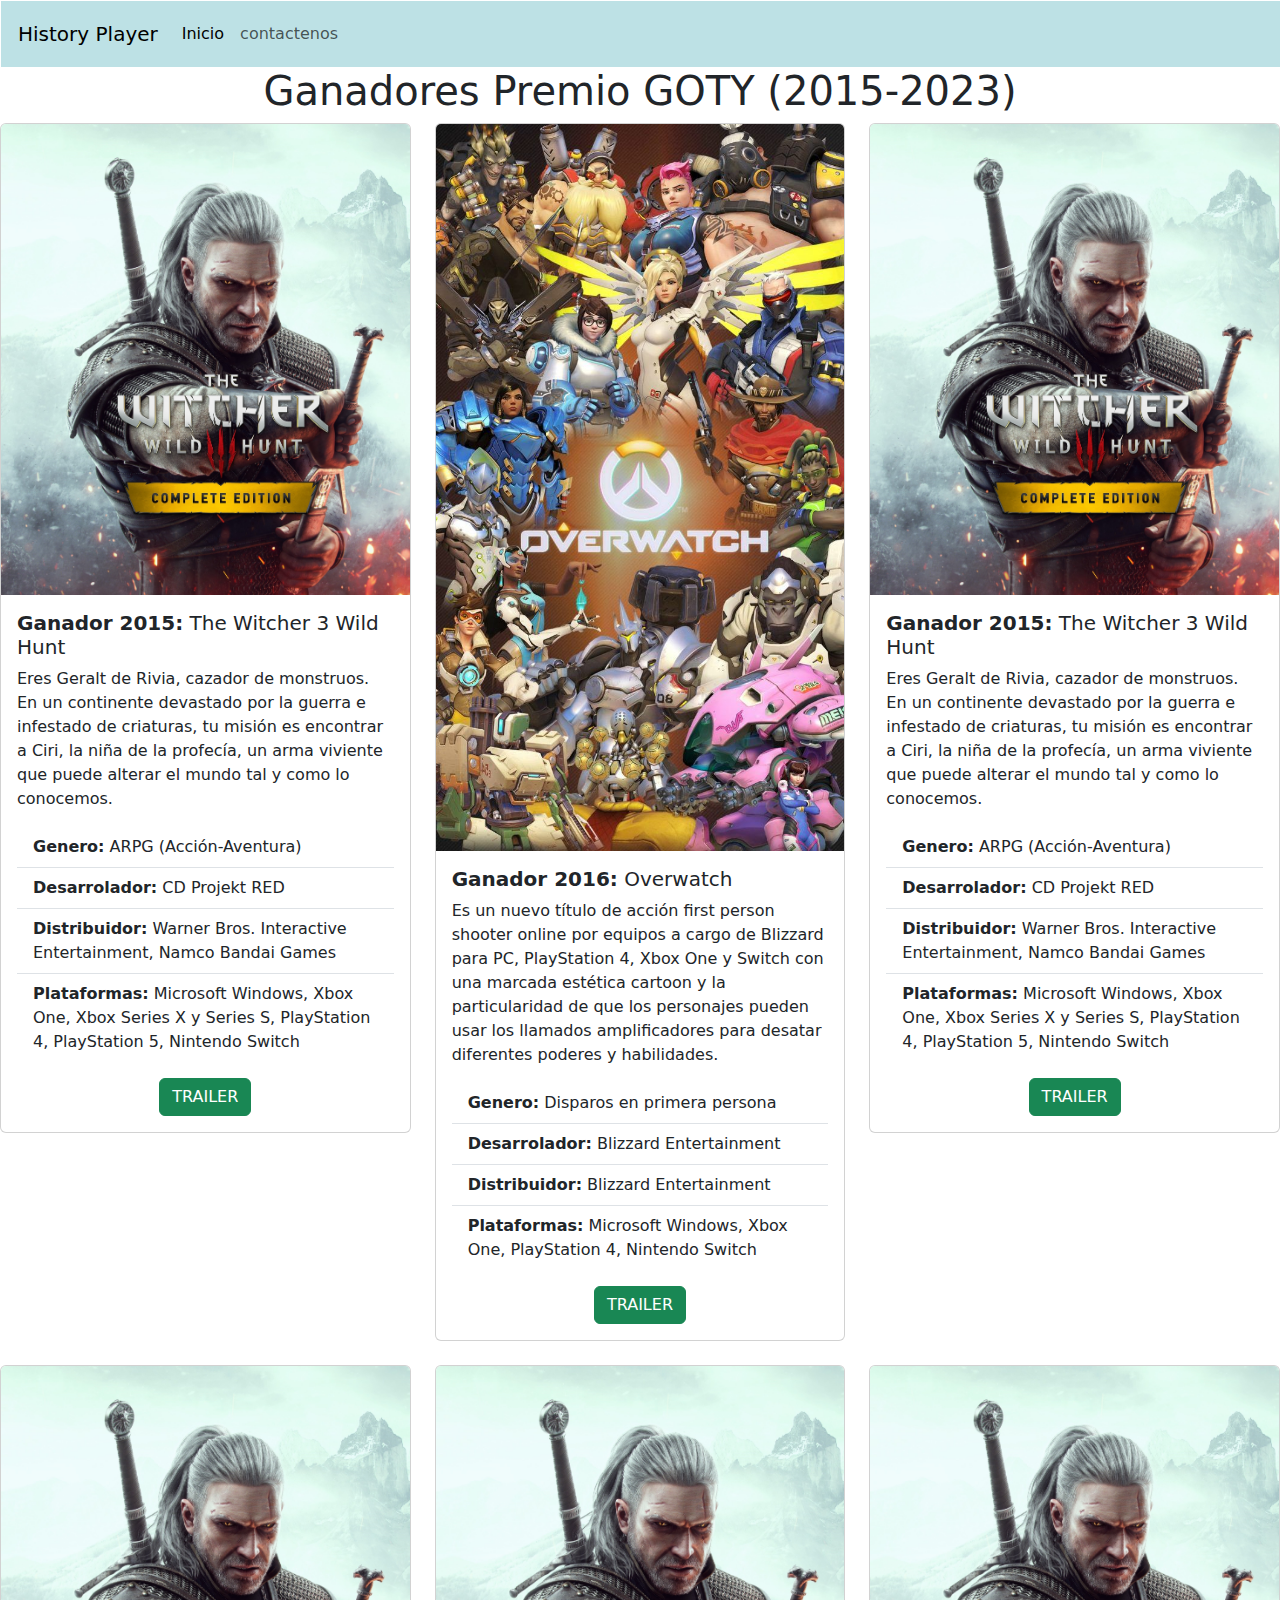
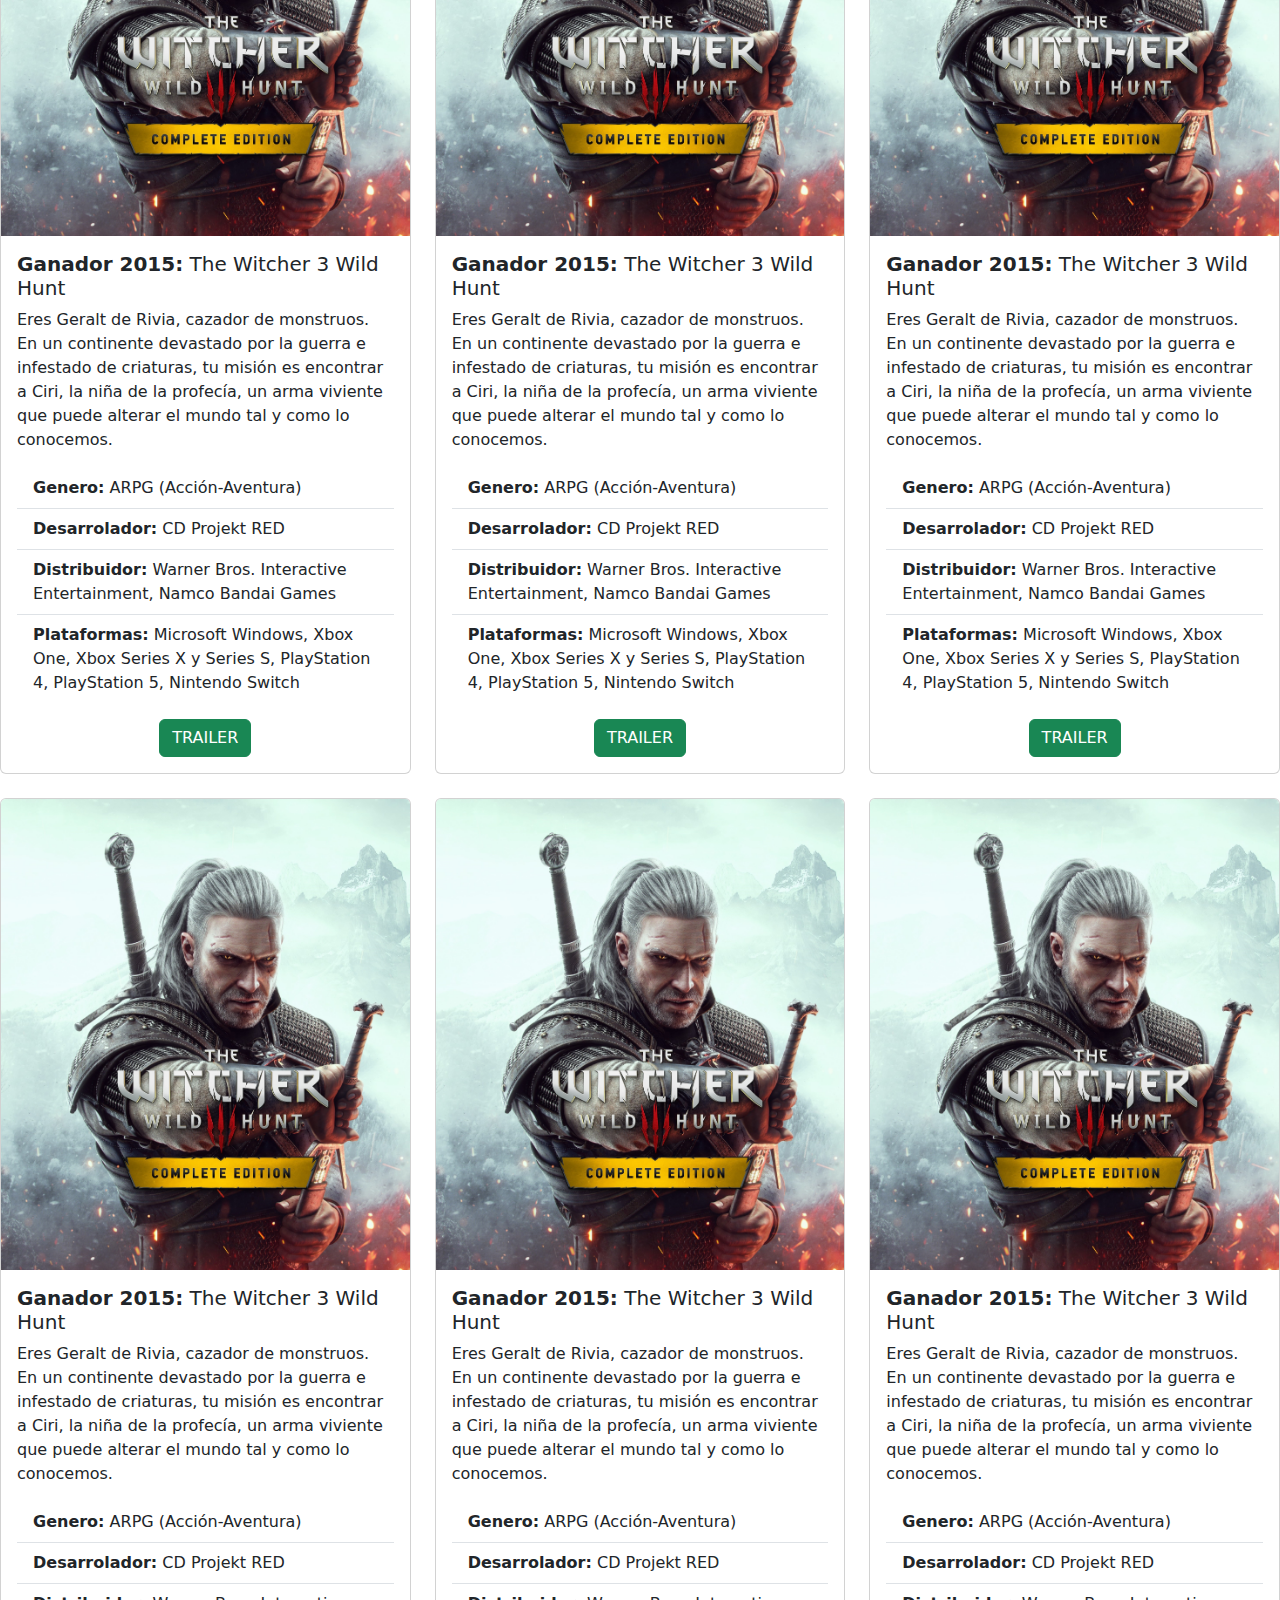
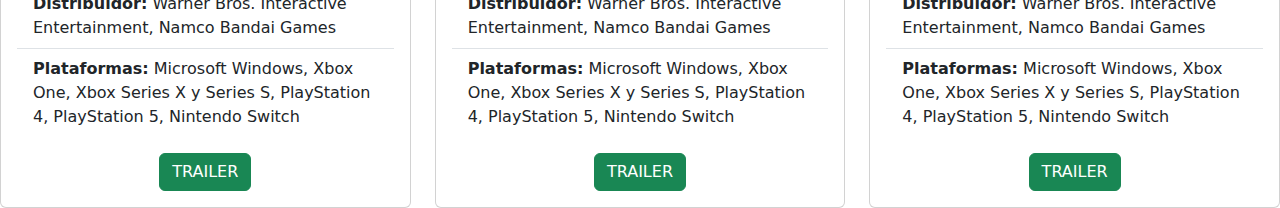
<file: index.html>
<!DOCTYPE html>
<html lang="en">
<head>
    <meta charset="UTF-8">
    <meta name="viewport" content="width=device-width, initial-scale=1.0">
    <title>Document</title>
    <link rel="stylesheet" href="/bootstrap-5.3.3/css/bootstrap.min.css">
    <link rel="stylesheet" href="./css/menu.css">
</head>
<body>
  <div>
  <nav class="navbar navbar-expand-lg ">
    <div class="container-fluid">
      <a class="navbar-brand" href="./index.html">History Player</a>
      <button class="navbar-toggler" type="button" data-bs-toggle="collapse" data-bs-target="#navbarNavAltMarkup" aria-controls="navbarNavAltMarkup" aria-expanded="false" aria-label="Toggle navigation">
        <span class="navbar-toggler-icon"></span>
      </button>      
        <div class="collapse navbar-collapse" id="navbarNavAltMarkup">
          <div class="navbar-nav">
            <a class="nav-link active" aria-current="page" href="#">Inicio</a>
            <a class="nav-link" href="#">contactenos</a>
          </div>
        </div>
    </div>
  </div>
  </nav>
  <div class="titulo">
    <h1 class="text-center">Ganadores Premio GOTY (2015-2023)</h1>
  </div>
 <!--aca inician las tarjetas con la informacion-->
  <div class="row row-cols-1  row-cols-md-3 g-4">
    <div class="col">
      <div class="card d-flex align-items-center">
        <img src="./img/2015 The witcher 3 wild hunt.jpg" class="card-img-top" alt="..." height="">
        <div class="card-body">
          <h5 class="card-title"><b>Ganador 2015:</b> The Witcher 3 Wild Hunt</h5>
          <p class="card-text">Eres Geralt de Rivia, cazador de monstruos. En un continente devastado por la guerra e infestado de criaturas, tu misión es encontrar a Ciri, la niña de la profecía, un arma viviente que puede alterar el mundo tal y como lo conocemos.
          </p>
          <ul class="list-group list-group-flush">
            <li class="list-group-item"><b> Genero:</b> ARPG (Acción-Aventura)</li>
            <li class="list-group-item"><b> Desarrolador:</b> CD Projekt RED</li>
            <li class="list-group-item"><b> Distribuidor:</b> Warner Bros. Interactive Entertainment, Namco Bandai Games</li>
            <li class="list-group-item"><b> Plataformas:</b> Microsoft Windows, Xbox One, Xbox Series X y Series S, PlayStation 4, PlayStation 5, Nintendo Switch</li>
          </ul>
        </div>
        <input type="button" class="btn btn-success mb-3" value="TRAILER" data-bs-toggle="modal" data-bs-target="#TRAILER1">
        <div class="modal" id="TRAILER1" aria-hidden="true" aria-labelledby="exampleModalToggleLabel" tabindex="-1">
          <div class="modal-dialog modal-dialog-centered">
            <div class="modal-content">
              <div class="modal-header">
                <h2 class="modal-title fs-5" id="exampleModalToggleLabel">Trailer</h2>
                <button type="button" class="btn-close" data-bs-dismiss="modal" aria-label="Close"></button>
              </div>
              <div class="modal-body">
                <iframe
                height="300" width="460"
                src="https://www.youtube.com/embed/53MyR_Z3i1w?si=HmKx8dOAcc6CZwPb"
                title="YouTube video player"
                frameborder="0"
                allow="accelerometer; autoplay; clipboard-write; encrypted-media; gyroscope; picture-in-picture; web-share"
                referrerpolicy="strict-origin-when-cross-origin"allowfullscreen>
            </iframe>
              </div>
            </div>
          </div>
        </div>
      </div>
    </div>
    <div class="col">
      <div class="card d-flex align-items-center">
        <img src="./img/2016 Overwatch.jpg" class="card-img-top" alt="..." height="">
        <div class="card-body">
          <h5 class="card-title"><b>Ganador 2016:</b> Overwatch</h5>
          <p class="card-text">Es un nuevo título de acción first person shooter online por equipos a cargo de Blizzard para PC, PlayStation 4, Xbox One y Switch con una marcada estética cartoon y la particularidad de que los personajes pueden usar los llamados amplificadores para desatar diferentes poderes y habilidades.
          </p>
          <ul class="list-group list-group-flush">
            <li class="list-group-item"><b> Genero:</b> Disparos en primera persona</li>
            <li class="list-group-item"><b> Desarrolador:</b> Blizzard Entertainment</li>
            <li class="list-group-item"><b> Distribuidor:</b> Blizzard Entertainment</li>
            <li class="list-group-item"><b> Plataformas:</b> Microsoft Windows, Xbox One, PlayStation 4, Nintendo Switch</li>
          </ul>
        </div>
        <input type="button" class="btn btn-success mb-3" value="TRAILER" data-bs-toggle="modal" data-bs-target="#TRAILER1">
        <div class="modal" id="TRAILER1" aria-hidden="true" aria-labelledby="exampleModalToggleLabel" tabindex="-1">
          <div class="modal-dialog modal-dialog-centered">
            <div class="modal-content">
              <div class="modal-header">
                <h2 class="modal-title fs-5" id="exampleModalToggleLabel">Trailer</h2>
                <button type="button" class="btn-close" data-bs-dismiss="modal" aria-label="Close"></button>
              </div>
              <div class="modal-body">
                <iframe
                height="300" width="460"
                src="https://www.youtube.com/embed/53MyR_Z3i1w?si=HmKx8dOAcc6CZwPb"
                title="YouTube video player"
                frameborder="0"
                allow="accelerometer; autoplay; clipboard-write; encrypted-media; gyroscope; picture-in-picture; web-share"
                referrerpolicy="strict-origin-when-cross-origin"allowfullscreen>
            </iframe>
              </div>
            </div>
          </div>
        </div>
      </div>
    </div>
    <div class="col">
      <div class="card d-flex align-items-center">
        <img src="./img/2015 The witcher 3 wild hunt.jpg" class="card-img-top" alt="..." height="">
        <div class="card-body">
          <h5 class="card-title"><b>Ganador 2015:</b> The Witcher 3 Wild Hunt</h5>
          <p class="card-text">Eres Geralt de Rivia, cazador de monstruos. En un continente devastado por la guerra e infestado de criaturas, tu misión es encontrar a Ciri, la niña de la profecía, un arma viviente que puede alterar el mundo tal y como lo conocemos.
          </p>
          <ul class="list-group list-group-flush">
            <li class="list-group-item"><b> Genero:</b> ARPG (Acción-Aventura)</li>
            <li class="list-group-item"><b> Desarrolador:</b> CD Projekt RED</li>
            <li class="list-group-item"><b> Distribuidor:</b> Warner Bros. Interactive Entertainment, Namco Bandai Games</li>
            <li class="list-group-item"><b> Plataformas:</b> Microsoft Windows, Xbox One, Xbox Series X y Series S, PlayStation 4, PlayStation 5, Nintendo Switch</li>
          </ul>
        </div>
        <input type="button" class="btn btn-success mb-3" value="TRAILER" data-bs-toggle="modal" data-bs-target="#TRAILER1">
        <div class="modal" id="TRAILER1" aria-hidden="true" aria-labelledby="exampleModalToggleLabel" tabindex="-1">
          <div class="modal-dialog modal-dialog-centered">
            <div class="modal-content">
              <div class="modal-header">
                <h2 class="modal-title fs-5" id="exampleModalToggleLabel">Trailer</h2>
                <button type="button" class="btn-close" data-bs-dismiss="modal" aria-label="Close"></button>
              </div>
              <div class="modal-body">
                <iframe
                height="300" width="460"
                src="https://www.youtube.com/embed/53MyR_Z3i1w?si=HmKx8dOAcc6CZwPb"
                title="YouTube video player"
                frameborder="0"
                allow="accelerometer; autoplay; clipboard-write; encrypted-media; gyroscope; picture-in-picture; web-share"
                referrerpolicy="strict-origin-when-cross-origin"allowfullscreen>
            </iframe>
              </div>
            </div>
          </div>
        </div>
      </div>
    </div>
    <div class="col">
      <div class="card d-flex align-items-center">
        <img src="./img/2015 The witcher 3 wild hunt.jpg" class="card-img-top" alt="..." height="">
        <div class="card-body">
          <h5 class="card-title"><b>Ganador 2015:</b> The Witcher 3 Wild Hunt</h5>
          <p class="card-text">Eres Geralt de Rivia, cazador de monstruos. En un continente devastado por la guerra e infestado de criaturas, tu misión es encontrar a Ciri, la niña de la profecía, un arma viviente que puede alterar el mundo tal y como lo conocemos.
          </p>
          <ul class="list-group list-group-flush">
            <li class="list-group-item"><b> Genero:</b> ARPG (Acción-Aventura)</li>
            <li class="list-group-item"><b> Desarrolador:</b> CD Projekt RED</li>
            <li class="list-group-item"><b> Distribuidor:</b> Warner Bros. Interactive Entertainment, Namco Bandai Games</li>
            <li class="list-group-item"><b> Plataformas:</b> Microsoft Windows, Xbox One, Xbox Series X y Series S, PlayStation 4, PlayStation 5, Nintendo Switch</li>
          </ul>
        </div>
        <input type="button" class="btn btn-success mb-3" value="TRAILER" data-bs-toggle="modal" data-bs-target="#TRAILER1">
        <div class="modal" id="TRAILER1" aria-hidden="true" aria-labelledby="exampleModalToggleLabel" tabindex="-1">
          <div class="modal-dialog modal-dialog-centered">
            <div class="modal-content">
              <div class="modal-header">
                <h2 class="modal-title fs-5" id="exampleModalToggleLabel">Trailer</h2>
                <button type="button" class="btn-close" data-bs-dismiss="modal" aria-label="Close"></button>
              </div>
              <div class="modal-body">
                <iframe
                height="300" width="460"
                src="https://www.youtube.com/embed/53MyR_Z3i1w?si=HmKx8dOAcc6CZwPb"
                title="YouTube video player"
                frameborder="0"
                allow="accelerometer; autoplay; clipboard-write; encrypted-media; gyroscope; picture-in-picture; web-share"
                referrerpolicy="strict-origin-when-cross-origin"allowfullscreen>
            </iframe>
              </div>
            </div>
          </div>
        </div>
      </div>
    </div>
    <div class="col">
      <div class="card d-flex align-items-center">
        <img src="./img/2015 The witcher 3 wild hunt.jpg" class="card-img-top" alt="..." height="">
        <div class="card-body">
          <h5 class="card-title"><b>Ganador 2015:</b> The Witcher 3 Wild Hunt</h5>
          <p class="card-text">Eres Geralt de Rivia, cazador de monstruos. En un continente devastado por la guerra e infestado de criaturas, tu misión es encontrar a Ciri, la niña de la profecía, un arma viviente que puede alterar el mundo tal y como lo conocemos.
          </p>
          <ul class="list-group list-group-flush">
            <li class="list-group-item"><b> Genero:</b> ARPG (Acción-Aventura)</li>
            <li class="list-group-item"><b> Desarrolador:</b> CD Projekt RED</li>
            <li class="list-group-item"><b> Distribuidor:</b> Warner Bros. Interactive Entertainment, Namco Bandai Games</li>
            <li class="list-group-item"><b> Plataformas:</b> Microsoft Windows, Xbox One, Xbox Series X y Series S, PlayStation 4, PlayStation 5, Nintendo Switch</li>
          </ul>
        </div>
        <input type="button" class="btn btn-success mb-3" value="TRAILER" data-bs-toggle="modal" data-bs-target="#TRAILER1">
        <div class="modal" id="TRAILER1" aria-hidden="true" aria-labelledby="exampleModalToggleLabel" tabindex="-1">
          <div class="modal-dialog modal-dialog-centered">
            <div class="modal-content">
              <div class="modal-header">
                <h2 class="modal-title fs-5" id="exampleModalToggleLabel">Trailer</h2>
                <button type="button" class="btn-close" data-bs-dismiss="modal" aria-label="Close"></button>
              </div>
              <div class="modal-body">
                <iframe
                height="300" width="460"
                src="https://www.youtube.com/embed/53MyR_Z3i1w?si=HmKx8dOAcc6CZwPb"
                title="YouTube video player"
                frameborder="0"
                allow="accelerometer; autoplay; clipboard-write; encrypted-media; gyroscope; picture-in-picture; web-share"
                referrerpolicy="strict-origin-when-cross-origin"allowfullscreen>
            </iframe>
              </div>
            </div>
          </div>
        </div>
      </div>
    </div>
    <div class="col">
      <div class="card d-flex align-items-center">
        <img src="./img/2015 The witcher 3 wild hunt.jpg" class="card-img-top" alt="..." height="">
        <div class="card-body">
          <h5 class="card-title"><b>Ganador 2015:</b> The Witcher 3 Wild Hunt</h5>
          <p class="card-text">Eres Geralt de Rivia, cazador de monstruos. En un continente devastado por la guerra e infestado de criaturas, tu misión es encontrar a Ciri, la niña de la profecía, un arma viviente que puede alterar el mundo tal y como lo conocemos.
          </p>
          <ul class="list-group list-group-flush">
            <li class="list-group-item"><b> Genero:</b> ARPG (Acción-Aventura)</li>
            <li class="list-group-item"><b> Desarrolador:</b> CD Projekt RED</li>
            <li class="list-group-item"><b> Distribuidor:</b> Warner Bros. Interactive Entertainment, Namco Bandai Games</li>
            <li class="list-group-item"><b> Plataformas:</b> Microsoft Windows, Xbox One, Xbox Series X y Series S, PlayStation 4, PlayStation 5, Nintendo Switch</li>
          </ul>
        </div>
        <input type="button" class="btn btn-success mb-3" value="TRAILER" data-bs-toggle="modal" data-bs-target="#TRAILER1">
        <div class="modal" id="TRAILER1" aria-hidden="true" aria-labelledby="exampleModalToggleLabel" tabindex="-1">
          <div class="modal-dialog modal-dialog-centered">
            <div class="modal-content">
              <div class="modal-header">
                <h2 class="modal-title fs-5" id="exampleModalToggleLabel">Trailer</h2>
                <button type="button" class="btn-close" data-bs-dismiss="modal" aria-label="Close"></button>
              </div>
              <div class="modal-body">
                <iframe
                height="300" width="460"
                src="https://www.youtube.com/embed/53MyR_Z3i1w?si=HmKx8dOAcc6CZwPb"
                title="YouTube video player"
                frameborder="0"
                allow="accelerometer; autoplay; clipboard-write; encrypted-media; gyroscope; picture-in-picture; web-share"
                referrerpolicy="strict-origin-when-cross-origin"allowfullscreen>
            </iframe>
              </div>
            </div>
          </div>
        </div>
      </div>
    </div>
    <div class="col">
      <div class="card d-flex align-items-center">
        <img src="./img/2015 The witcher 3 wild hunt.jpg" class="card-img-top" alt="..." height="">
        <div class="card-body">
          <h5 class="card-title"><b>Ganador 2015:</b> The Witcher 3 Wild Hunt</h5>
          <p class="card-text">Eres Geralt de Rivia, cazador de monstruos. En un continente devastado por la guerra e infestado de criaturas, tu misión es encontrar a Ciri, la niña de la profecía, un arma viviente que puede alterar el mundo tal y como lo conocemos.
          </p>
          <ul class="list-group list-group-flush">
            <li class="list-group-item"><b> Genero:</b> ARPG (Acción-Aventura)</li>
            <li class="list-group-item"><b> Desarrolador:</b> CD Projekt RED</li>
            <li class="list-group-item"><b> Distribuidor:</b> Warner Bros. Interactive Entertainment, Namco Bandai Games</li>
            <li class="list-group-item"><b> Plataformas:</b> Microsoft Windows, Xbox One, Xbox Series X y Series S, PlayStation 4, PlayStation 5, Nintendo Switch</li>
          </ul>
        </div>
        <input type="button" class="btn btn-success mb-3" value="TRAILER" data-bs-toggle="modal" data-bs-target="#TRAILER1">
        <div class="modal" id="TRAILER1" aria-hidden="true" aria-labelledby="exampleModalToggleLabel" tabindex="-1">
          <div class="modal-dialog modal-dialog-centered">
            <div class="modal-content">
              <div class="modal-header">
                <h2 class="modal-title fs-5" id="exampleModalToggleLabel">Trailer</h2>
                <button type="button" class="btn-close" data-bs-dismiss="modal" aria-label="Close"></button>
              </div>
              <div class="modal-body">
                <iframe
                height="300" width="460"
                src="https://www.youtube.com/embed/53MyR_Z3i1w?si=HmKx8dOAcc6CZwPb"
                title="YouTube video player"
                frameborder="0"
                allow="accelerometer; autoplay; clipboard-write; encrypted-media; gyroscope; picture-in-picture; web-share"
                referrerpolicy="strict-origin-when-cross-origin"allowfullscreen>
            </iframe>
              </div>
            </div>
          </div>
        </div>
      </div>
    </div>
    <div class="col">
      <div class="card d-flex align-items-center">
        <img src="./img/2015 The witcher 3 wild hunt.jpg" class="card-img-top" alt="..." height="">
        <div class="card-body">
          <h5 class="card-title"><b>Ganador 2015:</b> The Witcher 3 Wild Hunt</h5>
          <p class="card-text">Eres Geralt de Rivia, cazador de monstruos. En un continente devastado por la guerra e infestado de criaturas, tu misión es encontrar a Ciri, la niña de la profecía, un arma viviente que puede alterar el mundo tal y como lo conocemos.
          </p>
          <ul class="list-group list-group-flush">
            <li class="list-group-item"><b> Genero:</b> ARPG (Acción-Aventura)</li>
            <li class="list-group-item"><b> Desarrolador:</b> CD Projekt RED</li>
            <li class="list-group-item"><b> Distribuidor:</b> Warner Bros. Interactive Entertainment, Namco Bandai Games</li>
            <li class="list-group-item"><b> Plataformas:</b> Microsoft Windows, Xbox One, Xbox Series X y Series S, PlayStation 4, PlayStation 5, Nintendo Switch</li>
          </ul>
        </div>
        <input type="button" class="btn btn-success mb-3" value="TRAILER" data-bs-toggle="modal" data-bs-target="#TRAILER1">
        <div class="modal" id="TRAILER1" aria-hidden="true" aria-labelledby="exampleModalToggleLabel" tabindex="-1">
          <div class="modal-dialog modal-dialog-centered">
            <div class="modal-content">
              <div class="modal-header">
                <h2 class="modal-title fs-5" id="exampleModalToggleLabel">Trailer</h2>
                <button type="button" class="btn-close" data-bs-dismiss="modal" aria-label="Close"></button>
              </div>
              <div class="modal-body">
                <iframe
                height="300" width="460"
                src="https://www.youtube.com/embed/53MyR_Z3i1w?si=HmKx8dOAcc6CZwPb"
                title="YouTube video player"
                frameborder="0"
                allow="accelerometer; autoplay; clipboard-write; encrypted-media; gyroscope; picture-in-picture; web-share"
                referrerpolicy="strict-origin-when-cross-origin"allowfullscreen>
            </iframe>
              </div>
            </div>
          </div>
        </div>
      </div>
    </div>
    <div class="col">
      <div class="card d-flex align-items-center">
        <img src="./img/2015 The witcher 3 wild hunt.jpg" class="card-img-top" alt="..." height="">
        <div class="card-body">
          <h5 class="card-title"><b>Ganador 2015:</b> The Witcher 3 Wild Hunt</h5>
          <p class="card-text">Eres Geralt de Rivia, cazador de monstruos. En un continente devastado por la guerra e infestado de criaturas, tu misión es encontrar a Ciri, la niña de la profecía, un arma viviente que puede alterar el mundo tal y como lo conocemos.
          </p>
          <ul class="list-group list-group-flush">
            <li class="list-group-item"><b> Genero:</b> ARPG (Acción-Aventura)</li>
            <li class="list-group-item"><b> Desarrolador:</b> CD Projekt RED</li>
            <li class="list-group-item"><b> Distribuidor:</b> Warner Bros. Interactive Entertainment, Namco Bandai Games</li>
            <li class="list-group-item"><b> Plataformas:</b> Microsoft Windows, Xbox One, Xbox Series X y Series S, PlayStation 4, PlayStation 5, Nintendo Switch</li>
          </ul>
        </div>
        <input type="button" class="btn btn-success mb-3" value="TRAILER" data-bs-toggle="modal" data-bs-target="#TRAILER1">
        <div class="modal" id="TRAILER1" aria-hidden="true" aria-labelledby="exampleModalToggleLabel" tabindex="-1">
          <div class="modal-dialog modal-dialog-centered">
            <div class="modal-content">
              <div class="modal-header">
                <h2 class="modal-title fs-5" id="exampleModalToggleLabel">Trailer</h2>
                <button type="button" class="btn-close" data-bs-dismiss="modal" aria-label="Close"></button>
              </div>
              <div class="modal-body">
                <iframe
                height="300" width="460"
                src="https://www.youtube.com/embed/53MyR_Z3i1w?si=HmKx8dOAcc6CZwPb"
                title="YouTube video player"
                frameborder="0"
                allow="accelerometer; autoplay; clipboard-write; encrypted-media; gyroscope; picture-in-picture; web-share"
                referrerpolicy="strict-origin-when-cross-origin"allowfullscreen>
            </iframe>
              </div>
            </div>
          </div>
        </div>
      </div>
    </div>


  </div>
  <footer>
        
  </footer>
    <script src="./bootstrap-5.3.3/js/bootstrap.bundle.min.js"></script>
    
</body>
</html>
</file>
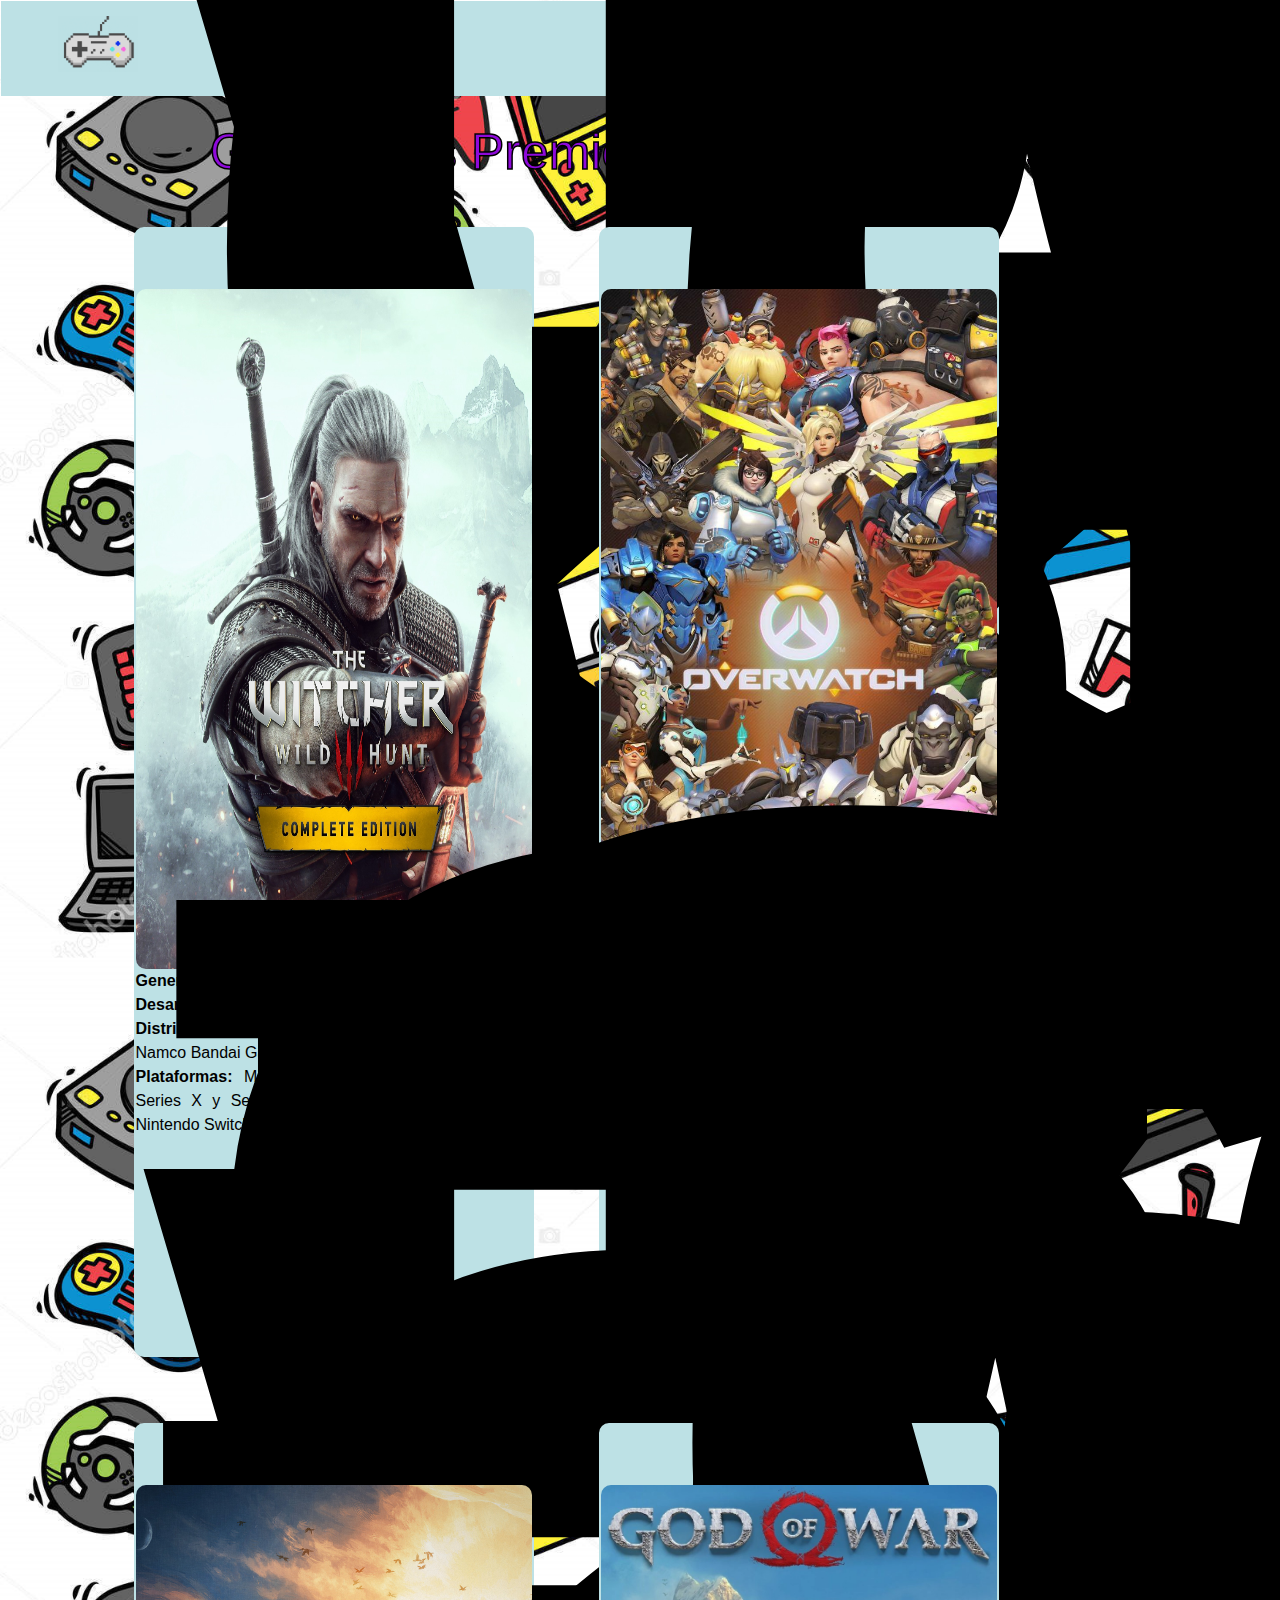
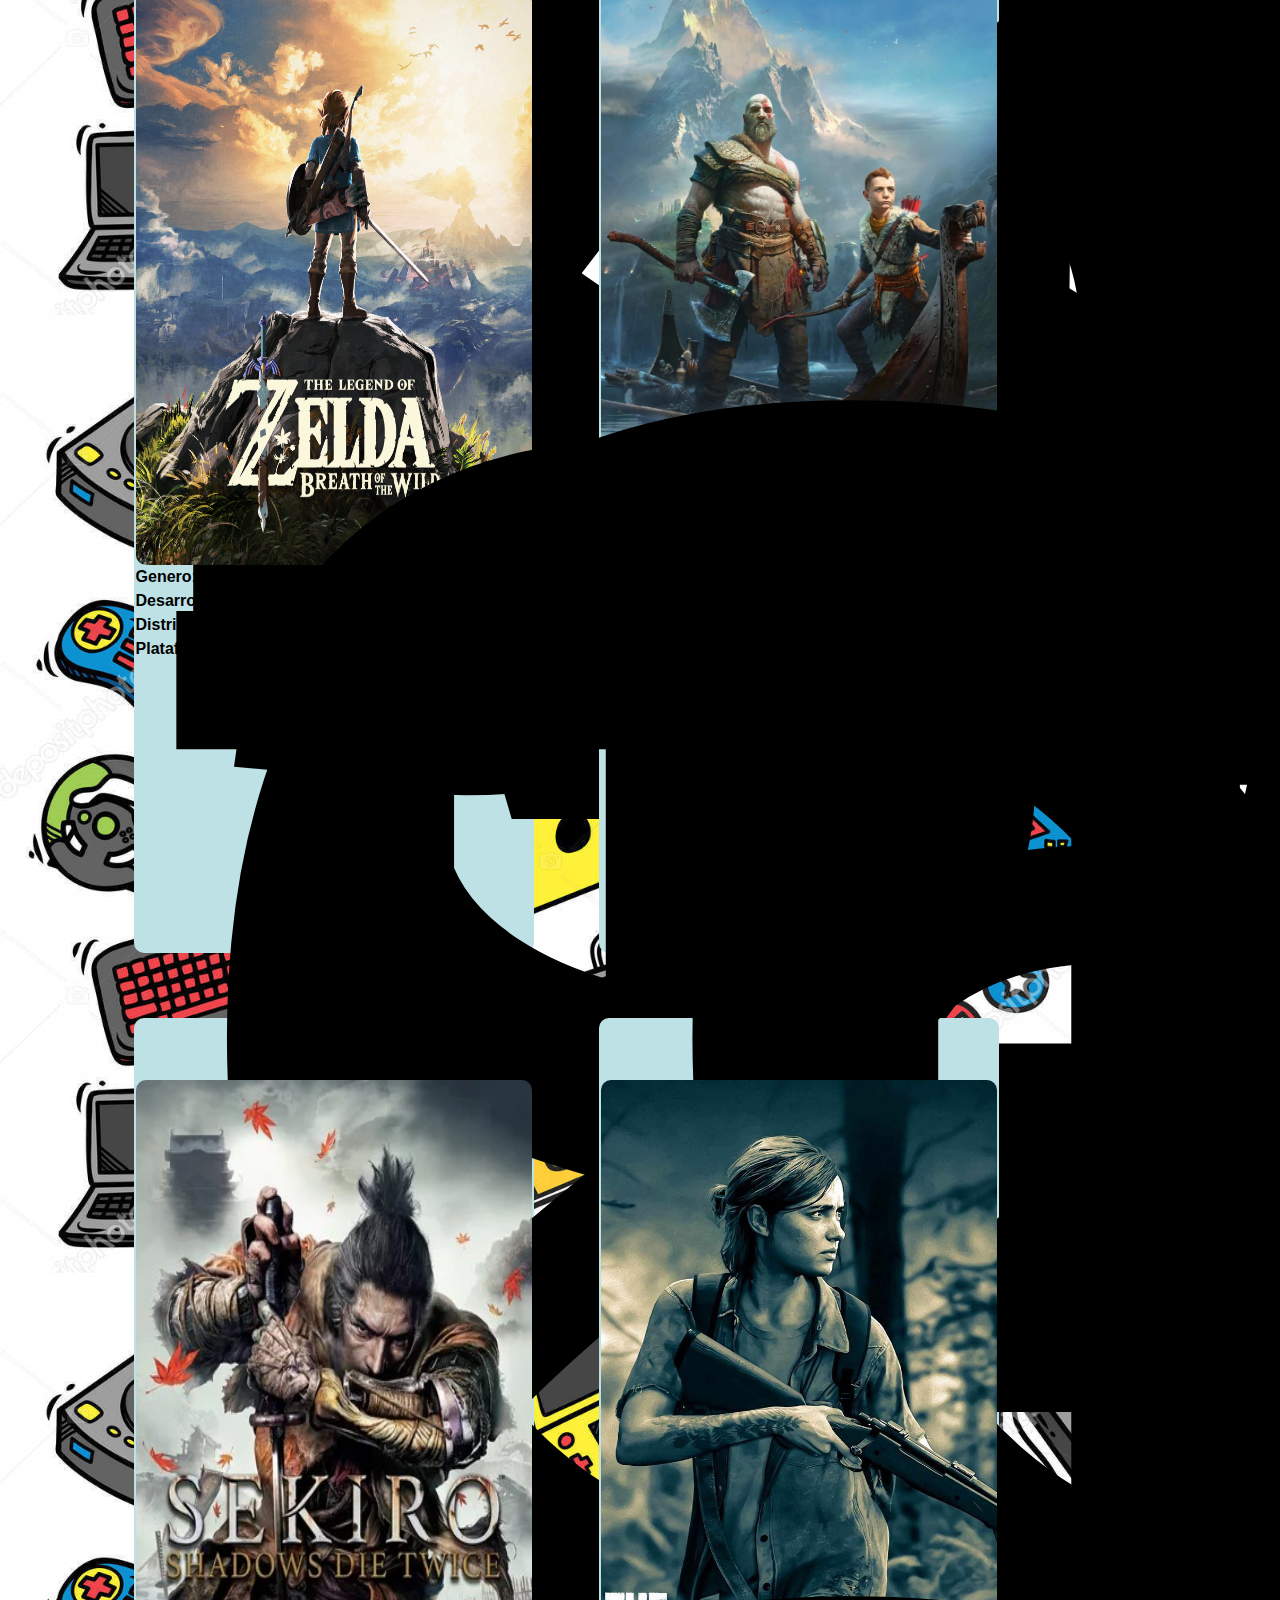
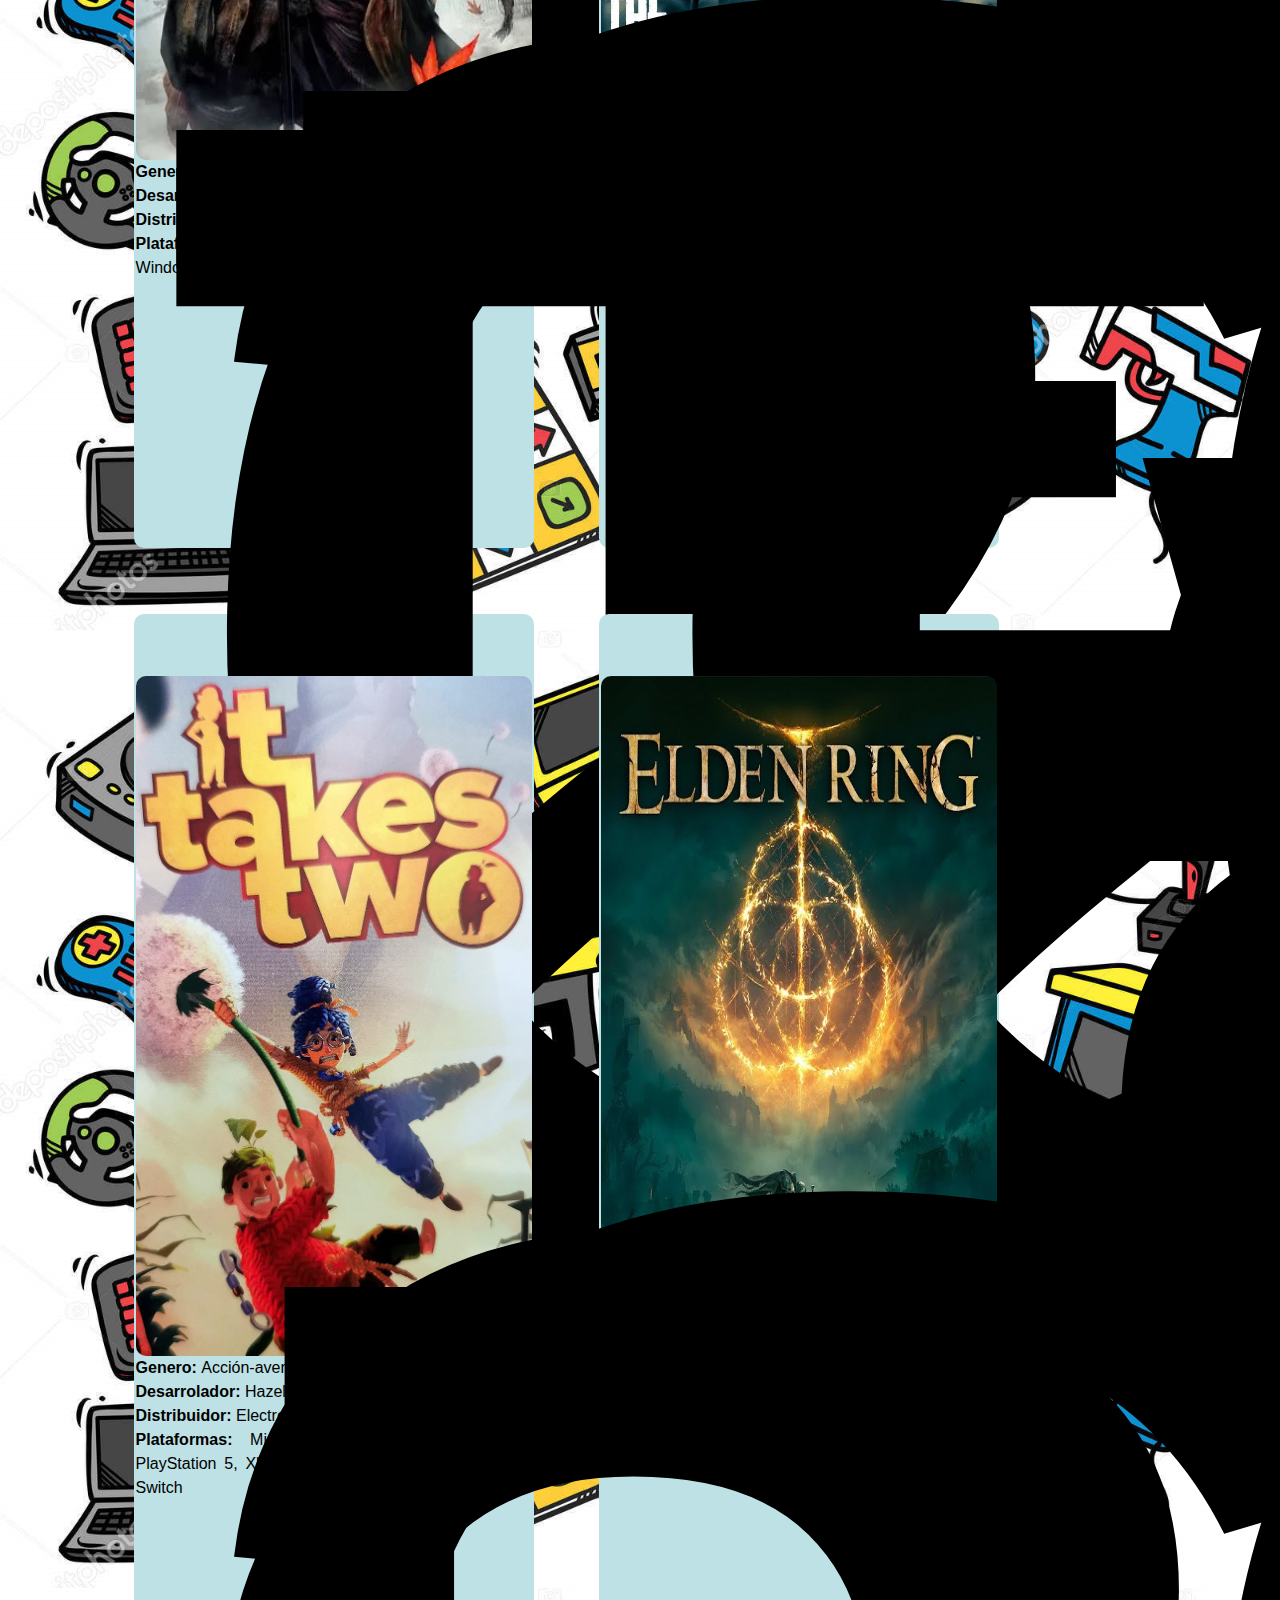
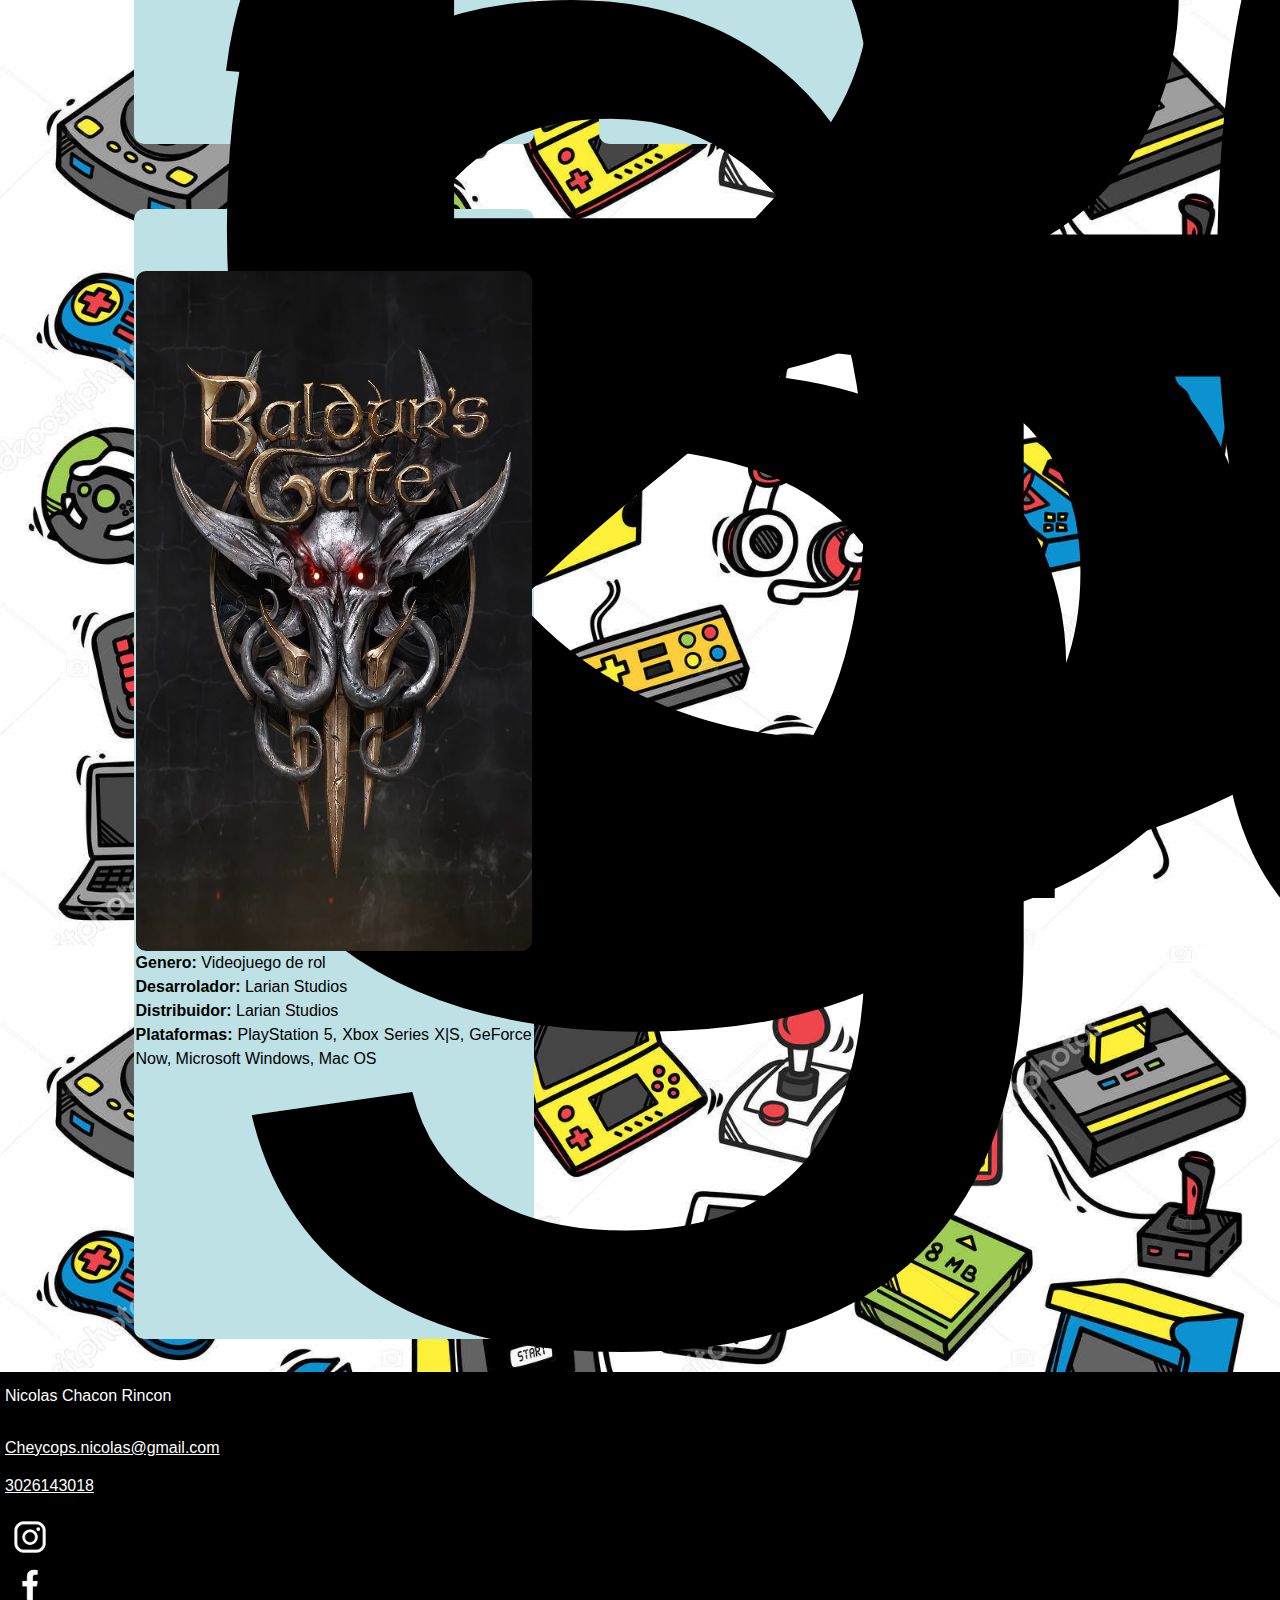
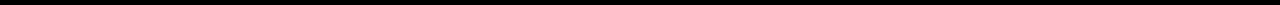
<file: v1.html>
<!DOCTYPE html>
<html lang="en">
<head>
    <meta charset="UTF-8">
    <meta name="viewport" content="width=device-width, initial-scale=1.0">
    <title>Ganadores mejor juego del año premio GOTY</title>
    <link rel="icon" href="./img/joystick_game_3819.ico" type="image/x-icon">
    <!-- agregar los css-->
    <link rel="stylesheet" href="/bootstrap-5.3.3/css/bootstrap.min.css">
    <link rel="stylesheet" type="text/css" href="./css/menu.css">
    <link rel="stylesheet" type="text/css" href="./css/estilos ganadores goty.css">
    <link rel="stylesheet" type="text/css" href="./css/fondo.css">
</head>
<body>

    <!--inicio nuestro menu de la pagina-->
    <nav>
        <ul class="menu">
            <li class="logo">
                <a href="#">
                    <!-- imagen de menu-->
                    <img src="./img/logo.gif">
                </a>
            </li>
            <li class="item-menu">
                <a href="./index.html">
                    Inicio</a>
            </li>
            <li class="item-menu">
                <a href="#pie-de-pagina">
                    Contáctenos</a>
            </li>
        </ul>
    </nav>
    <div class="titulo">
        <h1>Ganadores Premio GOTY (2015-2023)</h1>
    </div>
    <div class="container row align-items-center">
        <section class="section-flex">
            <!--Ganador 2015-->
            <article class="item col-3">
                <header>
                    <h2>Ganador 2015 <br>The Witcher 3: Wild Hunt </h2>
                </header>
                <img src="./img/2015 The witcher 3 wild hunt.jpg">
                <div>
                    <p> <b> Genero: </b> ARPG (Acción-Aventura) 
                    <br> <b> Desarrolador: </b> CD Projekt RED 
                    <br> <b> Distribuidor: </b> Warner Bros. Interactive Entertainment, Namco Bandai Games 
                    <br> <b> Plataformas: </b> Microsoft Windows, Xbox One, Xbox Series X y Series S, PlayStation 4, PlayStation 5, Nintendo Switch </p>
                </div>
                <article>
                <iframe
                    src="https://www.youtube.com/embed/53MyR_Z3i1w?si=HmKx8dOAcc6CZwPb"
                    title="YouTube video player"
                    frameborder="0"
                    allow="accelerometer; autoplay; clipboard-write; encrypted-media; gyroscope; picture-in-picture; web-share"
                    referrerpolicy="strict-origin-when-cross-origin"allowfullscreen>
                </iframe>
                </article>
            </article>
            <!--Ganador 2016-->
            <article class="item col-3">
                <header>
                    <h2>Ganador 2016 <br> Overwatch </h2>
                </header>
                <img src="./img/2016 Overwatch.jpg">
                <div>
                    <p> <b> Genero: </b> Disparos en primera persona
                    <br> <b> Desarrolador: </b> 	Blizzard Entertainment
                    <br> <b> Distribuidor: </b> 	Blizzard Entertainment 
                    <br> <b> Plataformas: </b> Microsoft Windows, PlayStation 4, Nintendo Switch, Xbox One </p>
                </div>
                <iframe
                    src="https://www.youtube.com/embed/Xq9X-Q-b4hY?si=J6SMfBabPwQBNoOx"
                    title="YouTube video player" 
                    frameborder="0" 
                    allow="accelerometer; autoplay; clipboard-write; encrypted-media; gyroscope; picture-in-picture; web-share"
                    referrerpolicy="strict-origin-when-cross-origin" 
                    allowfullscreen></iframe>
            </article>
            <!--Ganador 2017-->
            <article class="item col-3">
                <header>
                    <h2>Ganador 2017 <br> The Legend of Zelda: Breath of the Wild </h2>
                </header>
                <img src="./img/2017 The Legend of Zelda.jpg">
                <div>
                    <p> <b> Genero: </b> Acción-aventura, videojuego de rol 
                    <br> <b> Desarrolador: </b> Nintendo EPD, Monolith Soft
                    <br> <b> Distribuidor: </b> Nintendo 
                    <br> <b> Plataformas: </b> Wii U, Nintendo Switch </p>
                </div>

                <iframe 
                    src="https://www.youtube.com/embed/KzQRiYqt6LY?si=XKazHsyeOpqj88gc"
                    title="YouTube video player"
                    frameborder="0"
                    allow="accelerometer; autoplay; clipboard-write; encrypted-media; gyroscope; picture-in-picture; web-share"
                    referrerpolicy="strict-origin-when-cross-origin"
                    allowfullscreen>
                </iframe>

            </article>
            <!--Ganador 2018-->
            <article class="item col-3">
                <header>
                    <h2>Ganador 2018 <br> God of War </h2>
                </header>
                <img src="./img/2018 God of War.jpg">
                <div>
                    <p> <b> Genero: </b> 	Acción-Aventura, Hack and slash 
                    <br> <b> Desarrolador: </b> Santa Monica Studio 
                    <br> <b> Distribuidor: </b> Sony Interactive Entertainment
                    <br> <b> Plataformas: </b> Microsoft Windows, PlayStation 4, PlayStation 5 
                </div>

                <iframe
                    src="https://www.youtube.com/embed/AN3jEjjcZ-k?si=OlxLXWgGT-C66in_"
                    title="YouTube video player"
                    frameborder="0"
                    allow="accelerometer; autoplay; clipboard-write; encrypted-media; gyroscope; picture-in-picture; web-share"
                    referrerpolicy="strict-origin-when-cross-origin" 
                    allowfullscreen>
                </iframe>

            </article>
            <!--Ganador 2019-->
            <article class="item col-3">
                <header>
                    <h2>Ganador 2019 <br> Sekiro: Shadows Die Twice </h2>
                </header>
                <img src="./img/2019 Sekiro.jpg">
                <div>
                    <p> <b> Genero: </b> Acción-aventura 
                    <br> <b> Desarrolador: </b> From Software y Yoshitaka Suzuki 
                    <br> <b> Distribuidor: </b> Activision, From Software y Cubejo 
                    <br> <b> Plataformas: </b> PlayStation 4, Xbox One, Microsoft Windows, Google Stadia </p>
                </div>

                <iframe
                    src="https://www.youtube.com/embed/OB5JOP7W6J0?si=qGH298abcqfYafKP"
                    title="YouTube video player"
                    frameborder="0" 
                    allow="accelerometer; autoplay; clipboard-write; encrypted-media; gyroscope; picture-in-picture; web-share"
                    referrerpolicy="strict-origin-when-cross-origin" 
                    allowfullscreen></iframe>

            </article>
            <!--Ganador 2020-->
            <article class="item col-3">
                <header>
                    <h2>Ganador 2020: The Last of Us Parte II </h2>
                </header>
                <img src="./img/2020 The Last of Us Parte II.jpg">
                <div>
                    <p> <b> Genero: </b> Terror. Acción-aventura, Disparos en tercera persona
                    <br> <b> Desarrolador: </b> Naughty Dog 
                    <br> <b> Distribuidor: </b> Sony Interactive Entertainment 
                    <br> <b> Plataformas: </b> PlayStation 5, PlayStation 4 </p>
                </div>

                <iframe 
                    src="https://www.youtube.com/embed/VSLSvEjDm5s?si=CAD6xGfxpcnTdCQ0"
                    title="YouTube video player" 
                    frameborder="0" 
                    allow="accelerometer; autoplay; clipboard-write; encrypted-media; gyroscope; picture-in-picture; web-share" 
                    referrerpolicy="strict-origin-when-cross-origin" 
                    allowfullscreen>
                </iframe>

            </article>
            <!--Ganador 2021-->
            <article class="item col-3">
                <header>
                    <h2>Ganador 2021: It Takes Two </h2>
                </header>
                <img src="./img/2021 It Takes Two.jpg">
                <div>
                    <p> <b> Genero: </b> Acción-aventura y videojuego de plataformas 
                    <br> <b> Desarrolador: </b> Hazelight Studios 
                    <br> <b> Distribuidor: </b> Electronic Arts 
                    <br> <b> Plataformas: </b> Microsoft Windows, PlayStation 4, PlayStation 5, Xbox One, Xbox Series X/S, Nintendo Switch </p>
                </div>
                
                <iframe 
                    src="https://www.youtube.com/embed/ohClxMmNLQQ?si=sQ-VXlbWanGX-vhC"
                    title="YouTube video player"
                    frameborder="0" 
                    allow="accelerometer; autoplay; clipboard-write; encrypted-media; gyroscope; picture-in-picture; web-share" 
                    referrerpolicy="strict-origin-when-cross-origin" 
                    allowfullscreen></iframe>

            </article>
            <!--Ganador 2022-->
            <article class="item col-3">
                <header>
                    <h2>Ganador 2022: Elden Ring </h2>
                </header>
                <img src="./img/2022 Elden Ring.jpg">
                <div>
                    <p> <b> Genero: </b> Rol de acción 
                    <br> <b> Desarrolador: </b>  FromSoftware 
                    <br> <b> Distribuidor: </b> Bandai Namco Entertainment 
                    <br> <b> Plataformas: </b> PlayStation 5, PlayStation 4, Xbox Series X|S, Xbox One, Microsoft Windows </p>
                </div>
                
                <iframe 
                    src="https://www.youtube.com/embed/CptaXqVY6-E?si=IWJ5jRC_bHt60or_"
                    title="YouTube video player"
                    frameborder="0" 
                    allow="accelerometer; autoplay; clipboard-write; encrypted-media; gyroscope; picture-in-picture; web-share"
                    referrerpolicy="strict-origin-when-cross-origin" 
                    allowfullscreen></iframe>
            </article>
            <!--Ganador 2023-->
            <article class="item col-3">
                <header>
                    <h2>Ganador 2023: Baldur's gate 3 </h2>
                </header>
                <img src="./img/2023 baldur_s gate 3.jpg">
                <div>
                    <p> <b> Genero: </b> Videojuego de rol 
                    <br> <b> Desarrolador: </b> Larian Studios
                    <br> <b> Distribuidor: </b> Larian Studios
                    <br> <b> Plataformas: </b> PlayStation 5, Xbox Series X|S, GeForce Now, Microsoft Windows, Mac OS </p>
                </div>
                <iframe 
                    src="https://www.youtube.com/embed/OcP0WdH7rTs?si=WyoEwQ8vCHS2p4sY"
                    title="YouTube video player" 
                    frameborder="0" 
                    allow="accelerometer; autoplay; clipboard-write; encrypted-media; gyroscope; picture-in-picture; web-share" 
                    referrerpolicy="strict-origin-when-cross-origin" 
                    allowfullscreen>
                </iframe>
            </article>
        </section> 
    </div>
    <footer id="pie-de-pagina">
        <div class="footer">
            <div class="contacto">
                <p>Nicolas Chacon Rincon</p>
                <a href="mailto:Cheycops.nicolas@gmail.com">Cheycops.nicolas@gmail.com</a>
                <a href="https://api.whatsapp.com/send/?phone=573026143018&text&type=phone_number&app_absent=0">
                3026143018</a>
            </div>
            <div class="redes">
                <article class="redes-item">
                    <a href="https://www.instagram.com/chaconcito20/">
                    <img src="./img/footer-instagram.png" >
                    </a>
                </article>
                <article class="redes-item">
                    <a href="https://www.facebook.com/profile.php?id=100068978439368" >
                    <img src="./img/footer-facebook.png" >
                    </a>
                </article>
            </div>
        </div>
    </footer>
    <script src="./bootstrap-5.3.3/js/bootstrap.bundle.min.js"></script>
</body>
</html>
</file>
<file: css/menu.css>
nav{
    background-color:  #bde1e5;
    color: white; 
    border: 5px #bde1e5 solid;

    margin-left:1px;
    margin-top:1px;

}

.menu{
    display: flex;
    align-items: center;
}
.menu li{
    width: 90px;
    list-style: none;
}
.menu a{
    text-decoration: none;
    color: #535353;
    font-family:sans-serif;
    flex-grow: 3;
    font-size: 17px;
}
.logo {
    align-items: start;
    flex-grow: 3;
    margin-left: 20px;
    margin-bottom: 3px;
}

.logo img{
    width: 80px;
    /* arriba derecha abajo izquierda */
     /* top right bottom left */
padding-top: 1%;
}
</file>
<file: css/estilos ganadores goty.css>
*{
    margin: 0px;
    padding: 0%;
    font-family: sans-serif;
}
.container{
    margin-left: 6%;
    margin-right: 2px;
    margin-top: 1%;
}
h1,h2{
    text-align: center;
}
.titulo{
    margin-top: 2%;
}
h1{
    font-size: 50px;
    color: rgb(143, 10, 219);
    -webkit-text-stroke-width: 1.5px;
    -webkit-text-stroke-color: black;
}
header{
    font-size-adjust: 30;
    text-align: center;
}
.section-flex header{
    height: 60px;

}
.section-flex{
    display: flex;
    flex-grow: 9;
    flex-wrap: wrap;
}
.item{
    width: 400px;
    height: auto;
    margin: 3%;
    border: 2px #bde1e5 solid;
    text-align: center;
    border-radius: 10px;
    background-color: #bde1e5;
    color: rgb(0, 0, 0);
}
.item header h2{
    text-align: center;
}
.item img{
    width: auto;
    height: 680px;
    border-radius: 10px;
    align-items: center;
}
.item iframe:hover{
    transform: scale(1.03);
}
.item div{
    height: 125px;
}
.item p{
    text-align: justify;
}
.item img {
    width: 100%;
}
.item iframe{
    margin-top: 1%;
    width: 395px;
    height: 250px;
}
nav {
    display: grid;
    grid-template-columns: 1fr auto;
}
footer{
    background-color: black;
    color: white;
    height: auto;
    text-align: start;
    align-items: end;
}.footer{
    display: flex;
    flex-wrap: wrap;
}
.footer p{
    padding-top:12px ;
    padding-left: 5px;
}
.contacto{
    margin-right: 80%;
    display: flex;
    flex-direction: column;
}
.contacto a{
    color: white;
    margin-top: 12px;
    margin-bottom: 2px;
    margin-left: 5px;
}
.redes{
    padding-top:12px ;
    padding-bottom: 5px;
    padding-left: 5px;
    display: flex;
    flex-direction: column;
}
.redes-item img{
    width: 50px;
}
</file>
<file: css/fondo.css>
body {
    background-image: url(../img/fondo.png);
    background-size: cover;
    background-repeat: repeat;
    height: 100vh;
  }
</file>
